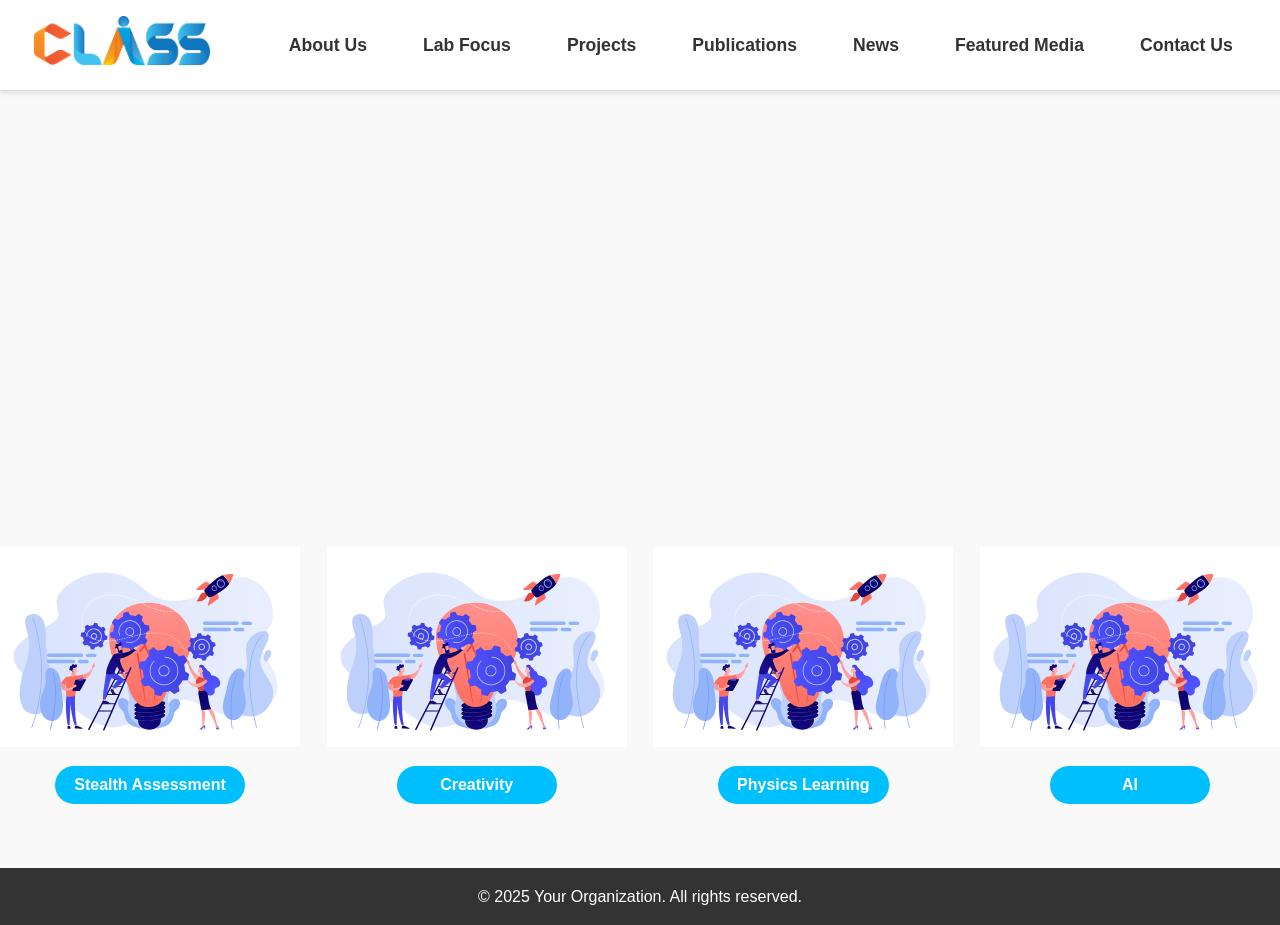
<file: index.html>
<!DOCTYPE html>
<html lang="en">
<head>
    <meta charset="UTF-8">
    <meta name="viewport" content="width=device-width, initial-scale=1.0">
    <title>Home</title>
    <link rel="stylesheet" href="styles.css"> <!-- Link to the CSS file -->
</head>
<body>
    <!-- Header Section -->
    <header>
        <div class="logo-container">
          <a href="index.html"><img src="images/logo.png" alt="Logo" class="logo"></a>
        </div>
        <nav>
          <ul class="navbar">
            <li><a href="about.html">About Us</a></li>
            <li><a href="lab-focus.html">Lab Focus</a></li>
            <li><a href="projects.html">Projects</a></li>
            <li><a href="publications.html">Publications</a></li>
            <li><a href="news.html">News</a></li>
            <li><a href="featured-media.html">Featured Media</a></li>
            <li><a href="contact.html">Contact Us</a></li>
          </ul>
        </nav>
      </header>      
      

    <!-- Main Content -->
    <main>
        <!-- Video Section -->
        <section class="video-section">
            <video autoplay muted loop class="landing-video">
                <source src="videos/landing-video.mp4" type="video/mp4">
                Your browser does not support the video tag.
            </video>
        </section>

        <!-- Features Section -->
        <section class="features">
            <div class="feature">
              <img src="images/stealth-assessment.svg" alt="Stealth Assessment">
              <button>Stealth Assessment</button>
            </div>
            <div class="feature">
              <img src="images/creativity.svg" alt="Creativity">
              <button>Creativity</button>
            </div>
            <div class="feature">
              <img src="images/physics-learning.svg" alt="Physics Learning">
              <button>Physics Learning</button>
            </div>
            <div class="feature">
              <img src="images/ai.svg" alt="AI">
              <button>AI</button>
            </div>
          </section>          
          
    </main>

    <!-- Footer Section -->
    <footer>
        <p>&copy; 2025 Your Organization. All rights reserved.</p>
    </footer>
</body>
</html>
</file>
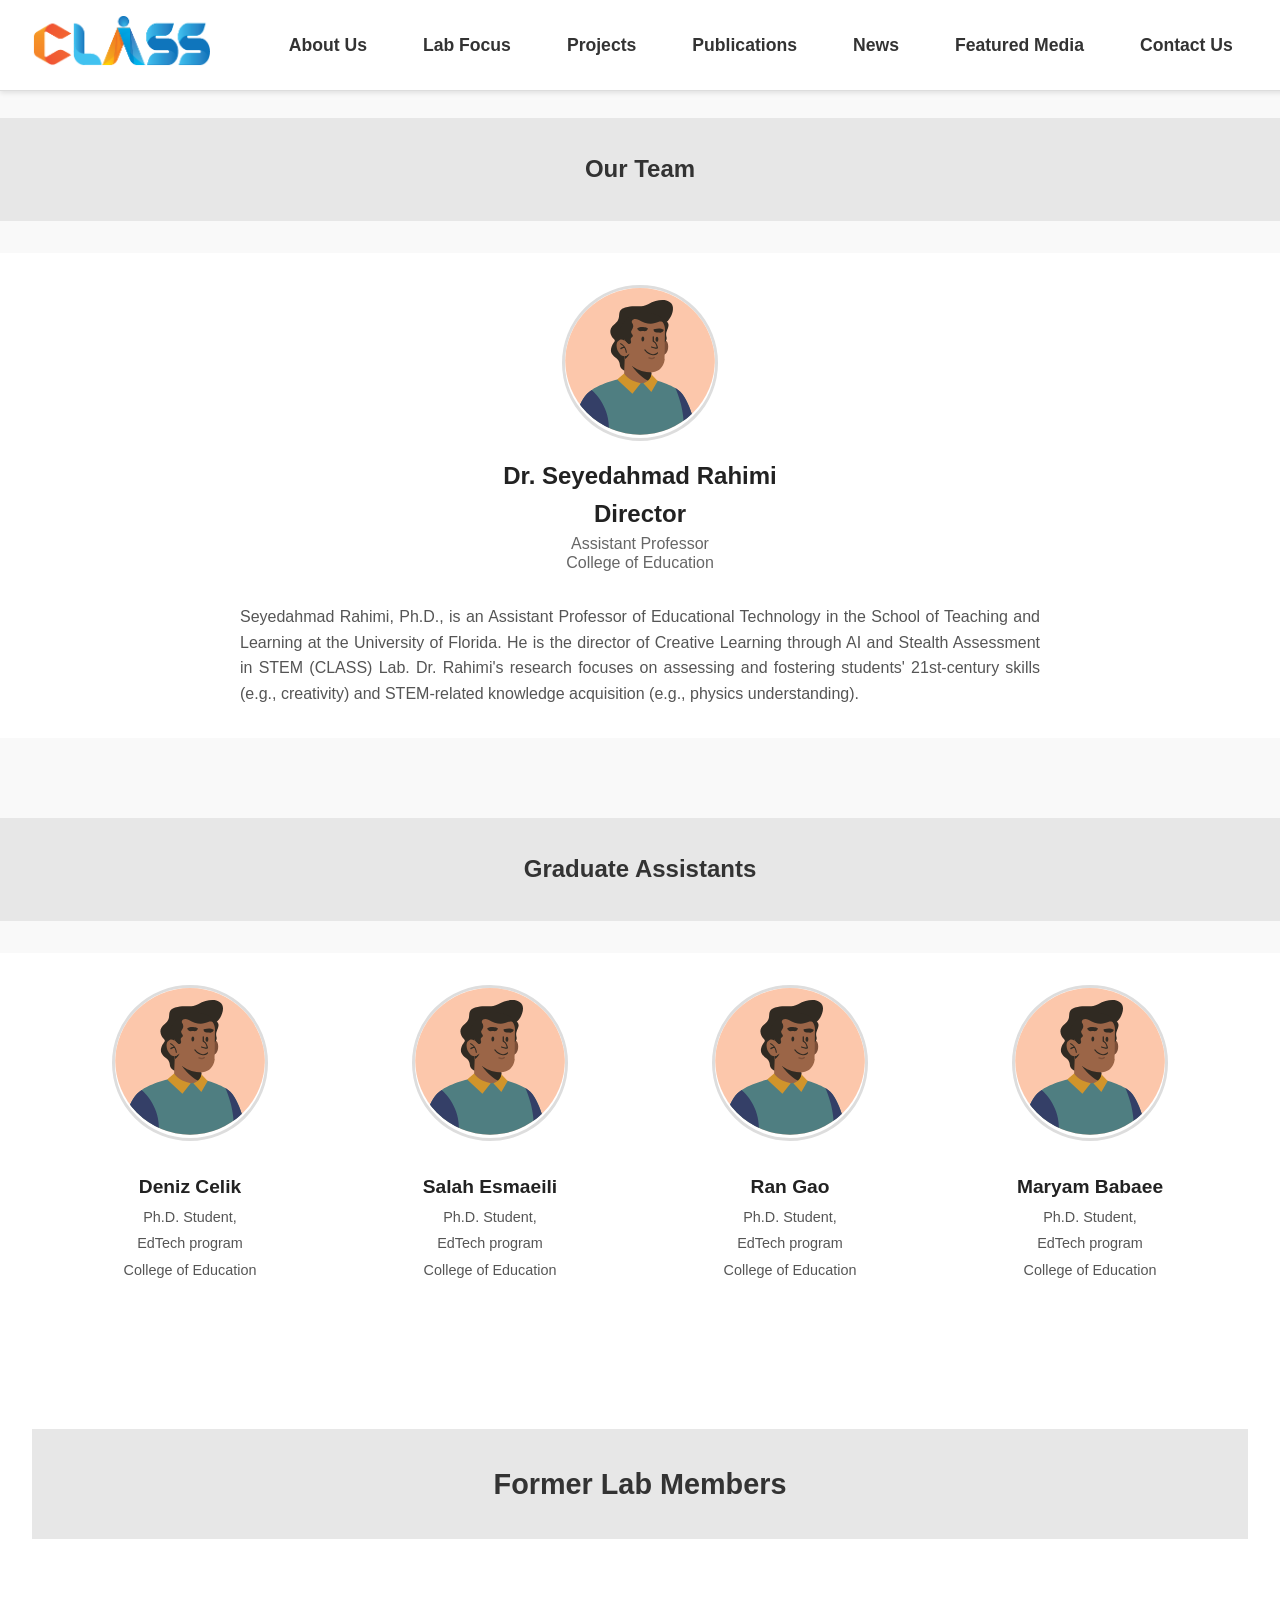
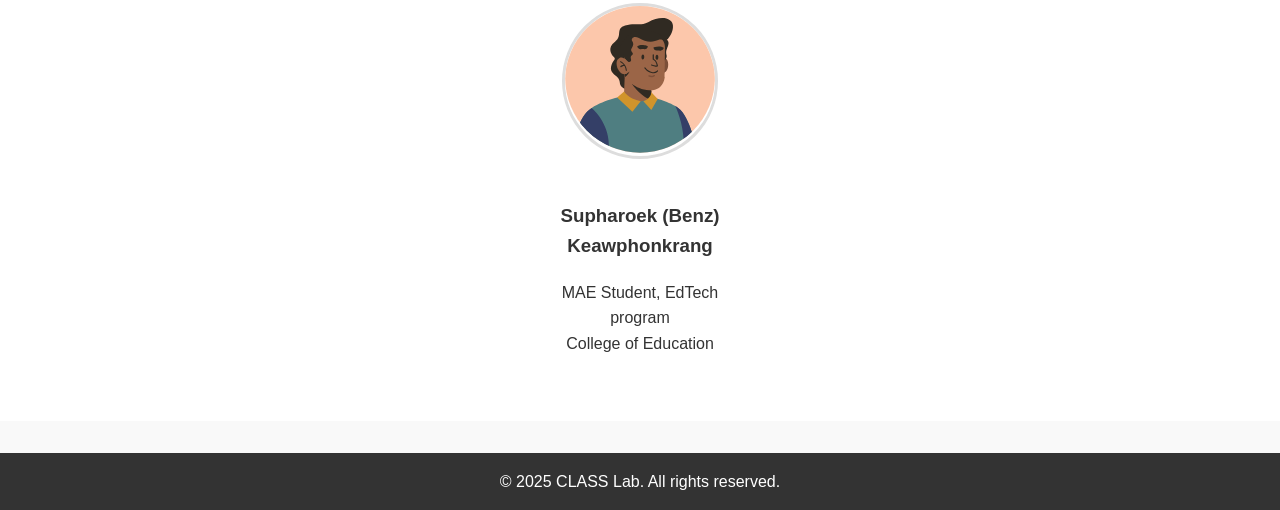
<file: about.html>
<!DOCTYPE html>
<html lang="en">
<head>
    <meta charset="UTF-8">
    <meta name="viewport" content="width=device-width, initial-scale=1.0">
    <title>About Us</title>
    <link rel="stylesheet" type="text/css" href="styles.css">
</head>
<body>
     <!-- Header Section -->
     <header>
        <div class="logo-container">
          <a href="index.html"><img src="images/logo.png" alt="Logo" class="logo"></a>
        </div>
        <nav>
          <ul class="navbar">
            <li><a href="about.html">About Us</a></li>
            <li><a href="lab-focus.html">Lab Focus</a></li>
            <li><a href="projects.html">Projects</a></li>
            <li><a href="publications.html">Publications</a></li>
            <li><a href="news.html">News</a></li>
            <li><a href="featured-media.html">Featured Media</a></li>
            <li><a href="contact.html">Contact Us</a></li>
          </ul>
        </nav>
      </header> 
    <!-- Main Content -->
    <main>
        <!-- About Us Title -->
        <section class="about-title">
            <h1>About Us</h1>
        </section>

        <!-- Team Section -->
        <section class="our-team">
            <div class="grey-band">
                <h2>Our Team</h2>
            </div>
            <div class="team-content">
                <div class="team-member">
                    <img src="images/dr-rahimi.svg" alt="Dr. Seyedahmad Rahimi" class="profile-pic">
                    <div class="team-info">
                        <h3>Dr. Seyedahmad Rahimi</h3>
                        <h3>Director</h3>
                        <p>Assistant Professor</p>
                        <p>College of Education</p>
                    </div>
                    <div class="team-description">
                        <p>Seyedahmad Rahimi, Ph.D., is an Assistant Professor of Educational Technology in the School of Teaching and Learning at the University of Florida. He is the director of Creative Learning through AI and Stealth Assessment in STEM (CLASS) Lab. Dr. Rahimi's research focuses on assessing and fostering students' 21st-century skills (e.g., creativity) and STEM-related knowledge acquisition (e.g., physics understanding).</p>
                    </div>
                </div>
            </div>
        </section>
        
        <section class="graduate-assistants">
            <div class="grey-band">
                <h2>Graduate Assistants</h2>
            </div>
            <div class="assistant-grid">
                <div class="assistant">
                    <img src="images/dr-rahimi.svg" alt="Dr. Rahimi" class="profile-pic">
                    <h3>Deniz Celik</h3>
                    <p>Ph.D. Student,</p>
                    <p>EdTech program</p>
                    <p>College of Education</p>
                </div>
                <div class="assistant">
                    <img src="images/dr-rahimi.svg" alt="Dr. Rahimi" class="profile-pic">
                    <h3>Salah Esmaeili</h3>
                    <p>Ph.D. Student,</p>
                    <p>EdTech program</p>
                    <p>College of Education</p>
                </div>
                <div class="assistant">
                    <img src="images/dr-rahimi.svg" alt="Dr. Rahimi" class="profile-pic">
                    <h3>Ran Gao</h3>
                    <p>Ph.D. Student,</p>
                    <p>EdTech program</p>
                    <p>College of Education</p>
                </div>
                <div class="assistant">
                    <img src="images/dr-rahimi.svg" alt="Dr. Rahimi" class="profile-pic">
                    <h3>Maryam Babaee</h3>
                    <p>Ph.D. Student,</p>
                    <p>EdTech program</p>
                    <p>College of Education</p>
                </div>
            </div>
        </section>
        <section class="former-lab-members">
            <div class="grey-band">
                <h2>Former Lab Members</h2>
            </div>
            <div class="assistant-grid">
                <div class="assistant">
                    <img src="images/dr-rahimi.svg" alt="Supharoek (Benz) Keawphonkrang" class="profile-pic">
                    <h3>Supharoek (Benz) Keawphonkrang</h3>
                    <p>MAE Student, EdTech program</p>
                    <p>College of Education</p>
                </div>
            </div>
        </section>
    <!-- Footer Section -->
    <footer>
        <p>&copy; 2025 CLASS Lab. All rights reserved.</p>
    </footer>
</body>
</html>
</file>
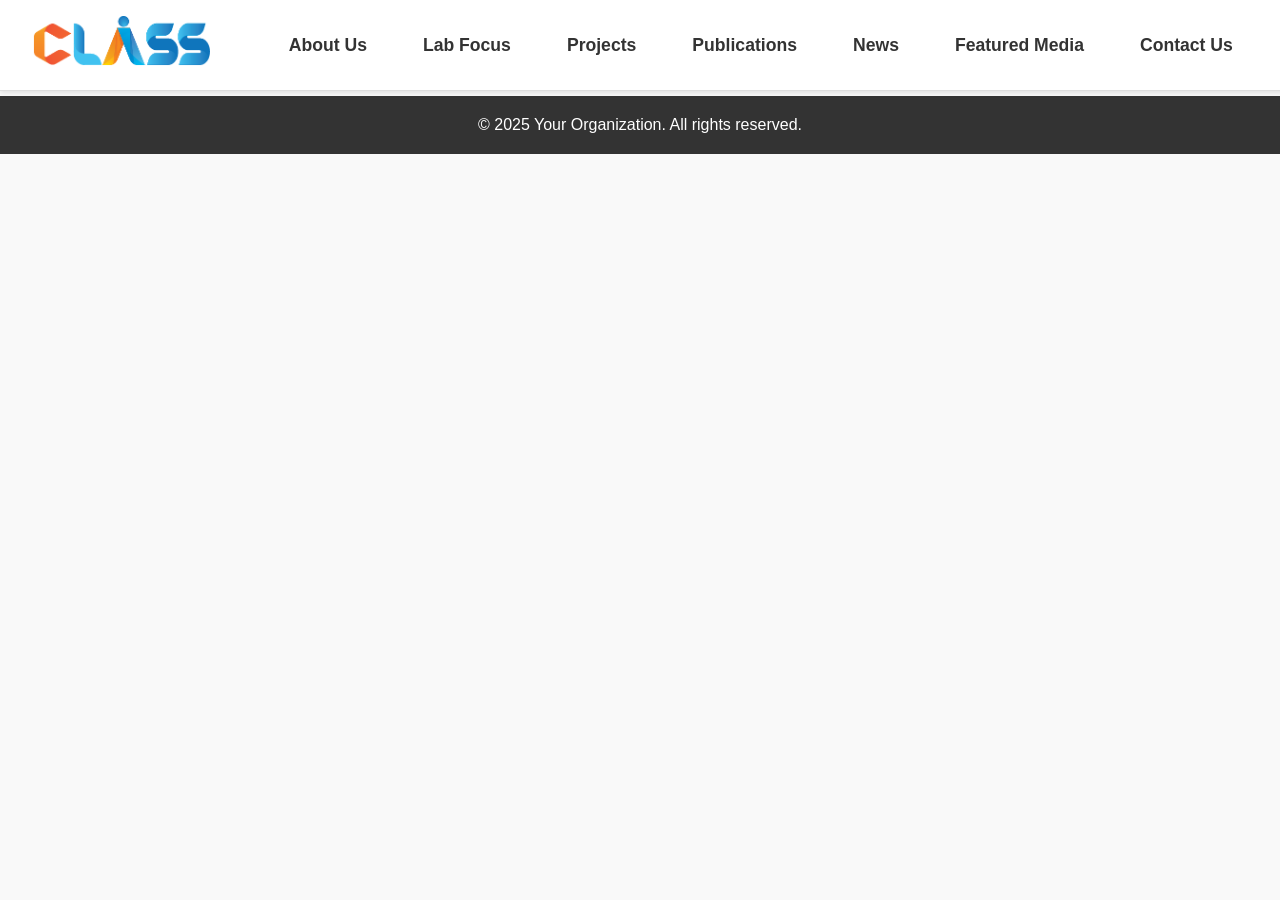
<file: contact.html>
<!DOCTYPE html>
<html lang="en">
<head>
    <meta charset="UTF-8">
    <meta name="viewport" content="width=device-width, initial-scale=1.0">
    <title>Contact Us</title>
    <link rel="stylesheet" type="text/css" href="styles.css">
</head>
<body>
    <header>
        <div class="logo-container">
          <a href="index.html"><img src="images/logo.png" alt="Logo" class="logo"></a>
        </div>
        <nav>
          <ul class="navbar">
            <li><a href="about.html">About Us</a></li>
            <li><a href="lab-focus.html">Lab Focus</a></li>
            <li><a href="projects.html">Projects</a></li>
            <li><a href="publications.html">Publications</a></li>
            <li><a href="news.html">News</a></li>
            <li><a href="featured-media.html">Featured Media</a></li>
            <li><a href="contact.html">Contact Us</a></li>
          </ul>
        </nav>
      </header> 
    <main>
        <section id="contact">
            <h1>Contact Us</h1>
            <p>Get in touch with us for more information.</p>
        </section>
    </main>
    <footer>
        <p>&copy; 2025 Your Organization. All rights reserved.</p>
    </footer>
</body>
</html>
</file>
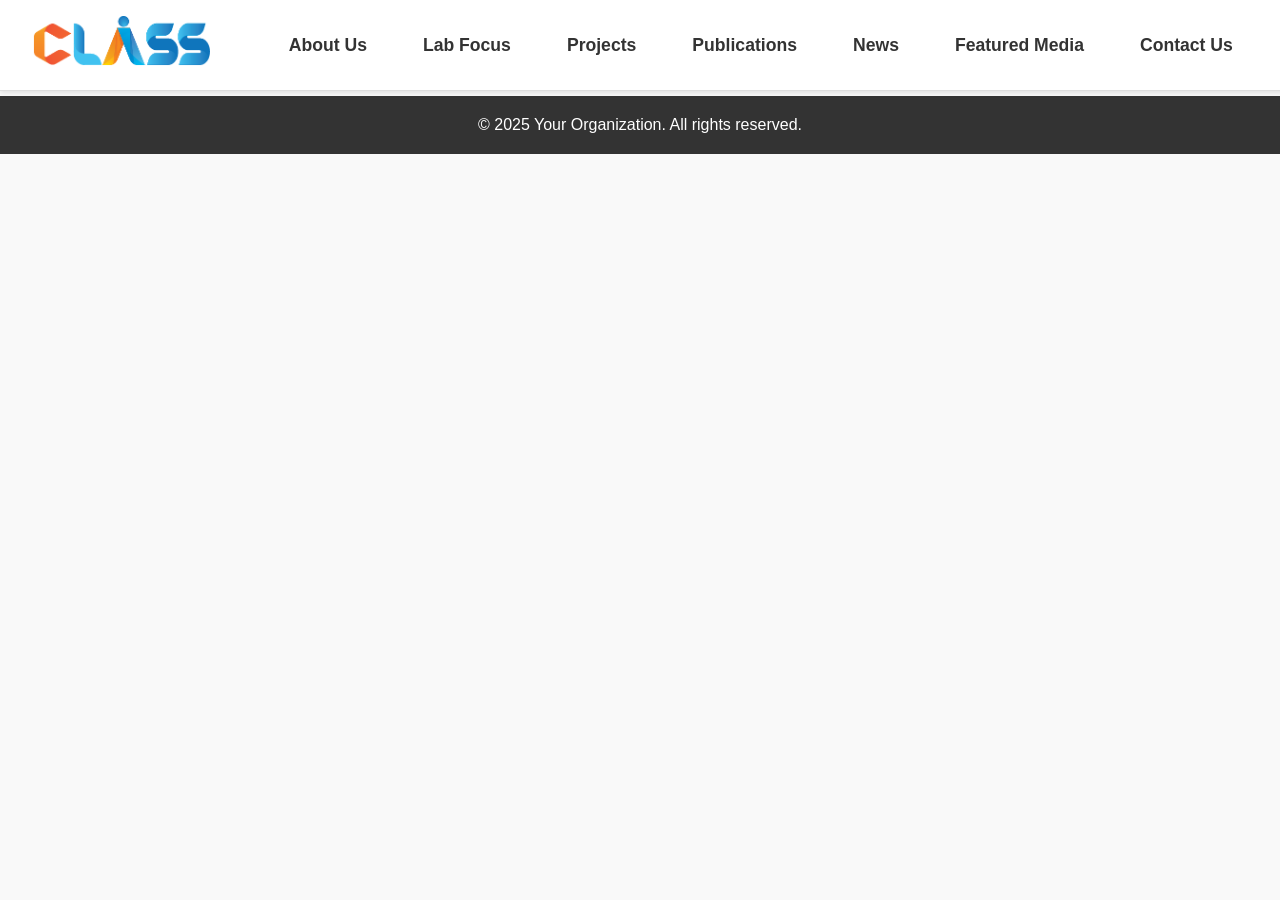
<file: featured-media.html>
<!DOCTYPE html>
<html lang="en">
<head>
    <meta charset="UTF-8">
    <meta name="viewport" content="width=device-width, initial-scale=1.0">
    <title>Featured Media</title>
    <link rel="stylesheet" type="text/css" href="styles.css">
</head>
<body>
    <header>
        <div class="logo-container">
          <a href="index.html"><img src="images/logo.png" alt="Logo" class="logo"></a>
        </div>
        <nav>
          <ul class="navbar">
            <li><a href="about.html">About Us</a></li>
            <li><a href="lab-focus.html">Lab Focus</a></li>
            <li><a href="projects.html">Projects</a></li>
            <li><a href="publications.html">Publications</a></li>
            <li><a href="news.html">News</a></li>
            <li><a href="featured-media.html">Featured Media</a></li>
            <li><a href="contact.html">Contact Us</a></li>
          </ul>
        </nav>
      </header> 
    <main>
        <section id="featured-media">
            <h1>Featured Media</h1>
            <p>Highlights and media coverage of our work.</p>
        </section>
    </main>
    <footer>
        <p>&copy; 2025 Your Organization. All rights reserved.</p>
    </footer>
</body>
</html>
</file>
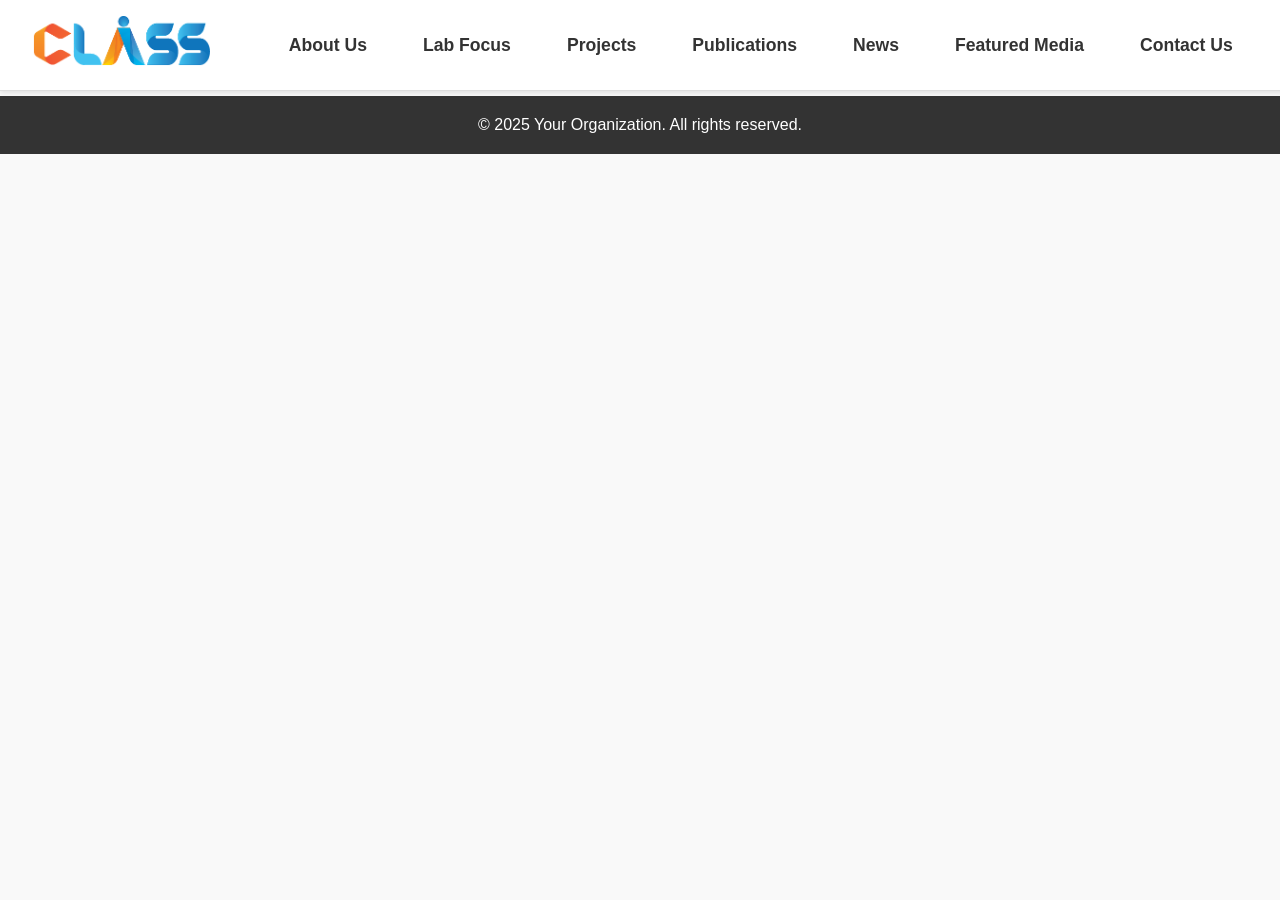
<file: lab-focus.html>
<!DOCTYPE html>
<html lang="en">
<head>
    <meta charset="UTF-8">
    <meta name="viewport" content="width=device-width, initial-scale=1.0">
    <title>Lab Focus</title>
    <link rel="stylesheet" type="text/css" href="styles.css">
</head>
<body>
    <header>
        <div class="logo-container">
          <a href="index.html"><img src="images/logo.png" alt="Logo" class="logo"></a>
        </div>
        <nav>
          <ul class="navbar">
            <li><a href="about.html">About Us</a></li>
            <li><a href="lab-focus.html">Lab Focus</a></li>
            <li><a href="projects.html">Projects</a></li>
            <li><a href="publications.html">Publications</a></li>
            <li><a href="news.html">News</a></li>
            <li><a href="featured-media.html">Featured Media</a></li>
            <li><a href="contact.html">Contact Us</a></li>
          </ul>
        </nav>
      </header> 
    <main>
        <section id="lab-focus">
            <h1>Lab Focus</h1>
            <p>Details about various projects we are working on.</p>
        </section>
    </main>
    <footer>
        <p>&copy; 2025 Your Organization. All rights reserved.</p>
    </footer>
</body>
</html>
</file>
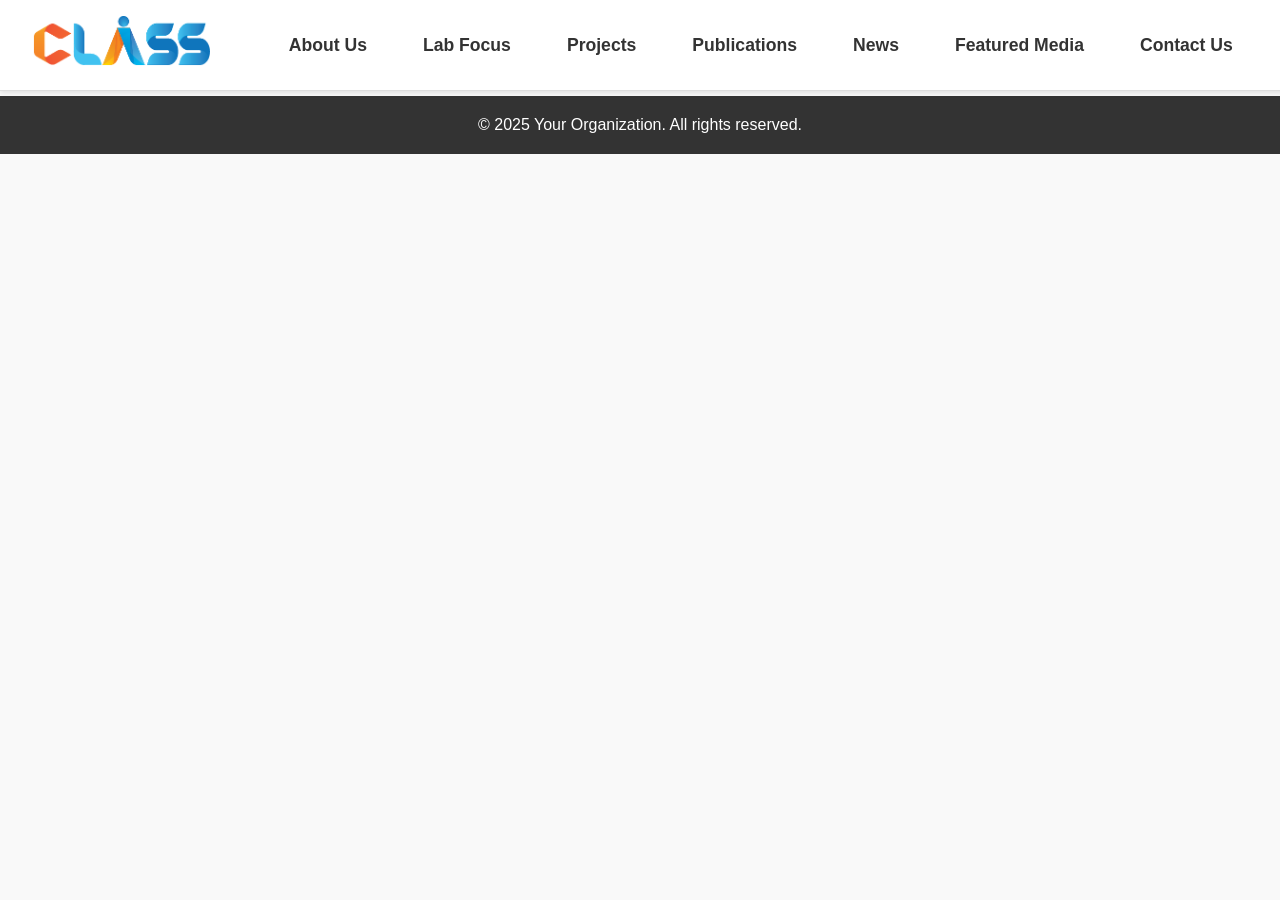
<file: news.html>
<!DOCTYPE html>
<html lang="en">
<head>
    <meta charset="UTF-8">
    <meta name="viewport" content="width=device-width, initial-scale=1.0">
    <title>News</title>
    <link rel="stylesheet" type="text/css" href="styles.css">
</head>
<body>
    <header>
        <div class="logo-container">
          <a href="index.html"><img src="images/logo.png" alt="Logo" class="logo"></a>
        </div>
        <nav>
          <ul class="navbar">
            <li><a href="about.html">About Us</a></li>
            <li><a href="lab-focus.html">Lab Focus</a></li>
            <li><a href="projects.html">Projects</a></li>
            <li><a href="publications.html">Publications</a></li>
            <li><a href="news.html">News</a></li>
            <li><a href="featured-media.html">Featured Media</a></li>
            <li><a href="contact.html">Contact Us</a></li>
          </ul>
        </nav>
      </header> 
    <main>
        <section id="news">
            <h1>News</h1>
            <p>Details about various projects we are working on.</p>
        </section>
    </main>
    <footer>
        <p>&copy; 2025 Your Organization. All rights reserved.</p>
    </footer>
</body>
</html>
</file>
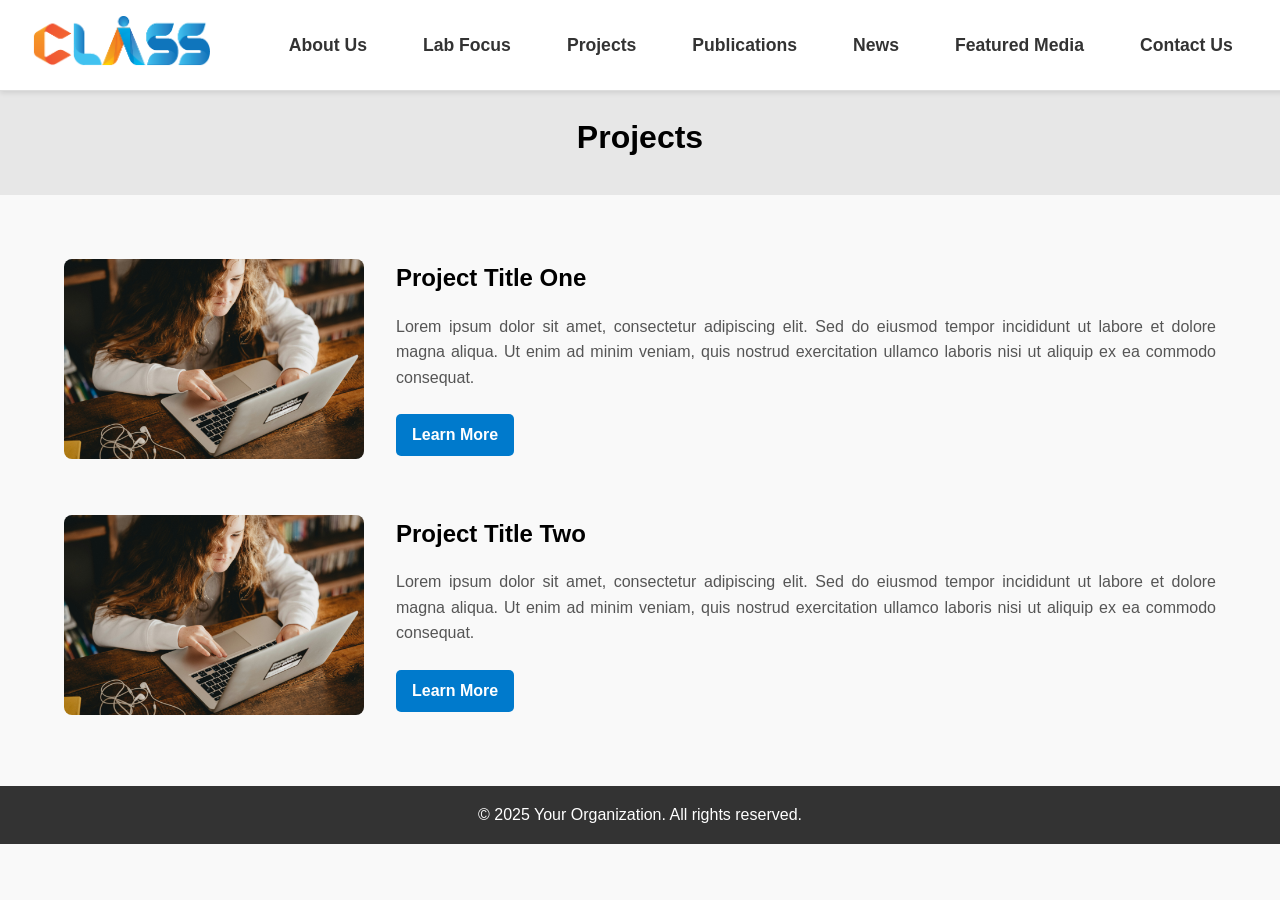
<file: projects.html>
<!DOCTYPE html>
<html lang="en">
<head>
    <meta charset="UTF-8">
    <meta name="viewport" content="width=device-width, initial-scale=1.0">
    <title>Projects</title>
    <link rel="stylesheet" type="text/css" href="styles.css">
</head>
<body>
    <header>
        <div class="logo-container">
          <a href="index.html"><img src="images/logo.png" alt="Logo" class="logo"></a>
        </div>
        <nav>
          <ul class="navbar">
            <li><a href="about.html">About Us</a></li>
            <li><a href="lab-focus.html">Lab Focus</a></li>
            <li><a href="projects.html">Projects</a></li>
            <li><a href="publications.html">Publications</a></li>
            <li><a href="news.html">News</a></li>
            <li><a href="featured-media.html">Featured Media</a></li>
            <li><a href="contact.html">Contact Us</a></li>
          </ul>
        </nav>
      </header> 
      <main>
        <section id="projects">
            <div class="grey-band">
                <h1>Projects</h1>
            </div>
            <div class="projects-content">
                <!-- Project 1 -->
                <div class="project">
                    <div class="project-image">
                        <img src="images/kids.jpg" alt="CSEveryone project image">
                    </div>
                    <div class="project-details">
                        <h2>Project Title One</h2>
                        <p>Lorem ipsum dolor sit amet, consectetur adipiscing elit. Sed do eiusmod tempor incididunt ut labore et dolore magna aliqua. Ut enim ad minim veniam, quis nostrud exercitation ullamco laboris nisi ut aliquip ex ea commodo consequat.</p>
                        <a href="project-one-info.html" class="button">Learn More</a>
                    </div>
                </div>
                <!-- Project 2 -->
                <div class="project">
                    <div class="project-image">
                        <img src="images/kids.jpg" alt="Invite Institute project image">
                    </div>
                    <div class="project-details">
                        <h2>Project Title Two</h2>
                        <p>Lorem ipsum dolor sit amet, consectetur adipiscing elit. Sed do eiusmod tempor incididunt ut labore et dolore magna aliqua. Ut enim ad minim veniam, quis nostrud exercitation ullamco laboris nisi ut aliquip ex ea commodo consequat.</p>
                        <a href="project-two-info.html" class="button">Learn More</a>
                    </div>
                </div>
                <!-- Add more projects here -->
            </div>
        </section>
    </main>
    <footer>
        <p>&copy; 2025 Your Organization. All rights reserved.</p>
    </footer>
</body>
</html>
</file>
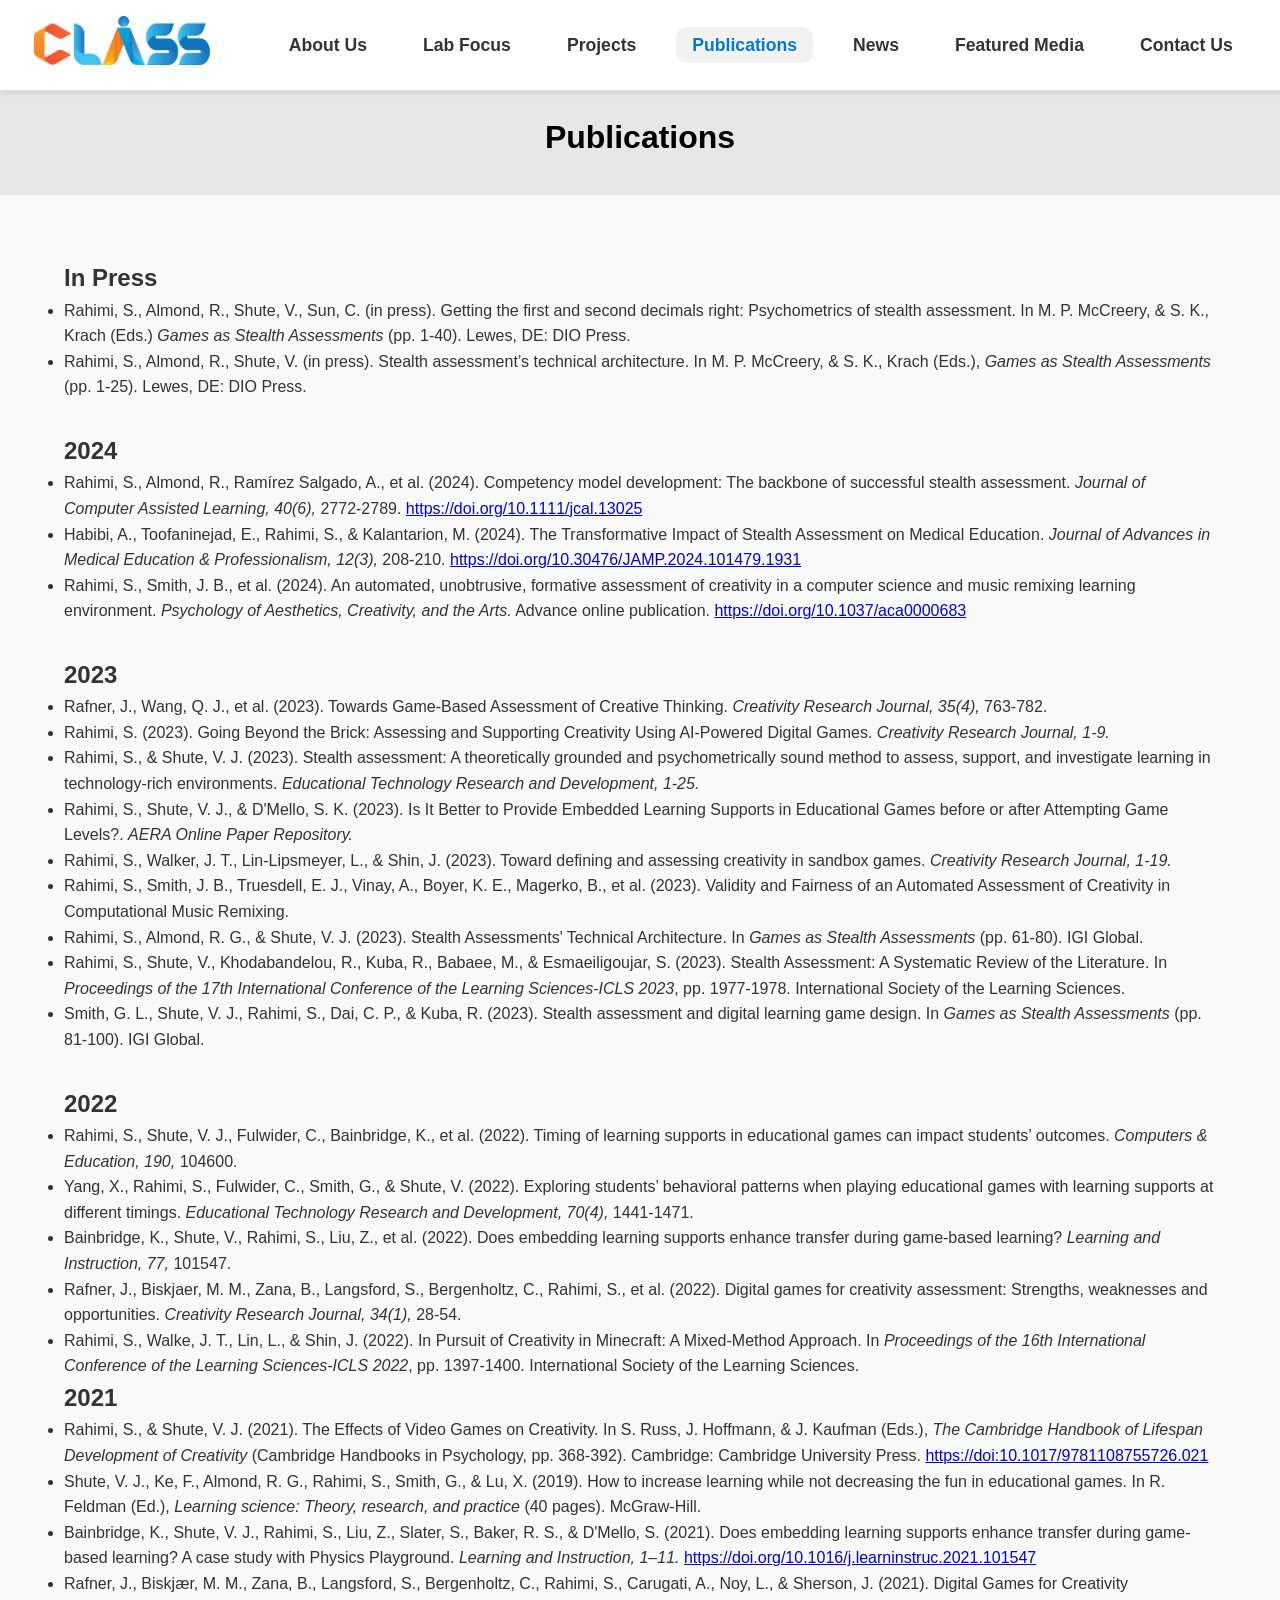
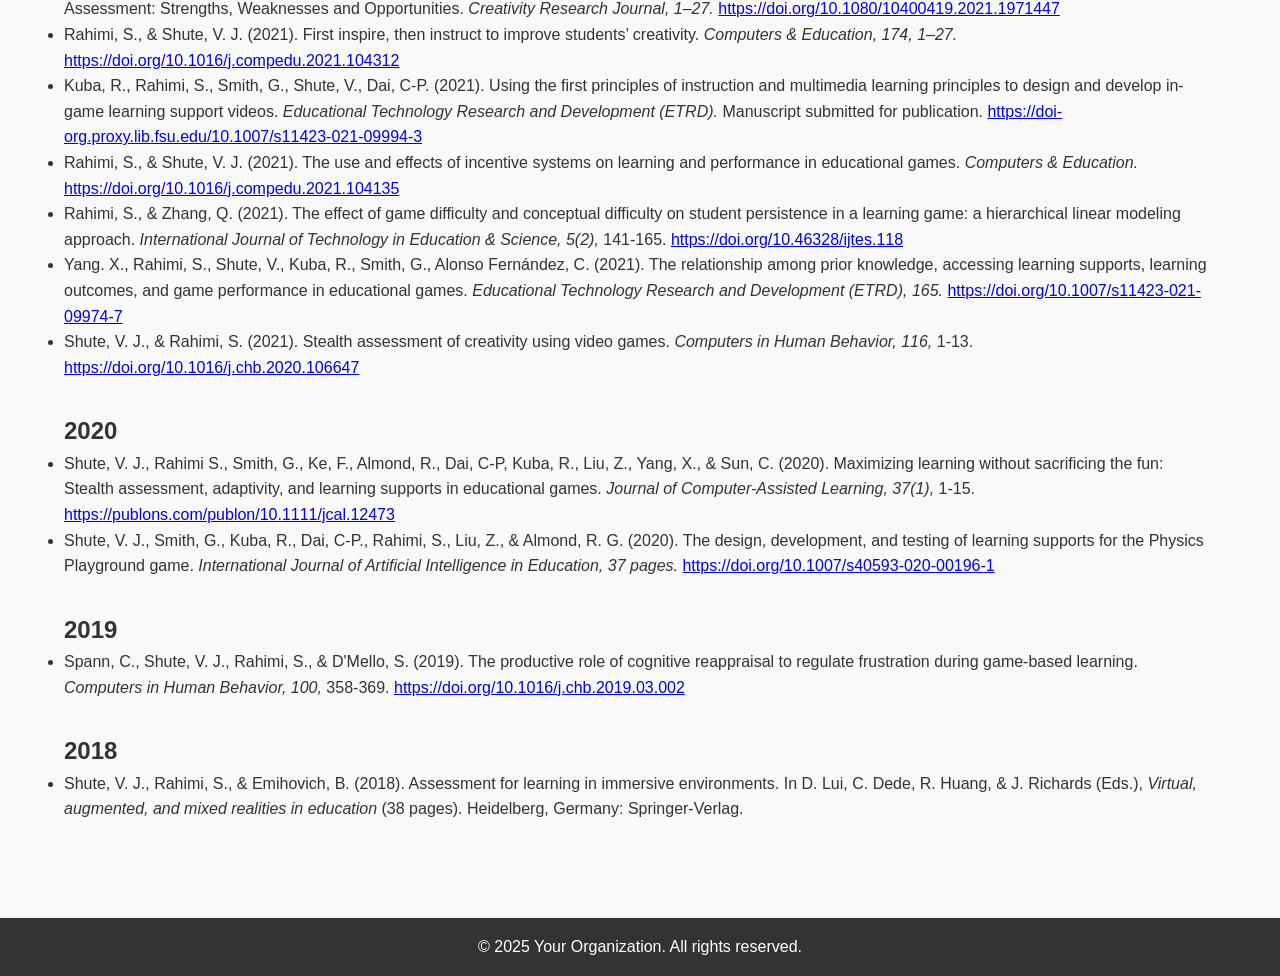
<file: publications.html>
<!DOCTYPE html>
<html lang="en">
<head>
    <meta charset="UTF-8">
    <meta name="viewport" content="width=device-width, initial-scale=1.0">
    <title>Publications</title>
    <link rel="stylesheet" type="text/css" href="styles.css">
</head>
<body>
    <header>
        <div class="logo-container">
            <a href="index.html"><img src="images/logo.png" alt="Logo" class="logo"></a>
        </div>
        <nav>
            <ul class="navbar">
                <li><a href="about.html">About Us</a></li>
                <li><a href="lab-focus.html">Lab Focus</a></li>
                <li><a href="projects.html">Projects</a></li>
                <li><a href="publications.html" class="active">Publications</a></li>
                <li><a href="news.html">News</a></li>
                <li><a href="featured-media.html">Featured Media</a></li>
                <li><a href="contact.html">Contact Us</a></li>
            </ul>
        </nav>
    </header>
    <main>
        <section id="publications">
            <div class="grey-band">
                <h1>Publications</h1>
            </div>
            <div class="publications-content">
                <div class="year-section">
                    <h2>In Press</h2>
                    <ul>
                        <li>Rahimi, S., Almond, R., Shute, V., Sun, C. (in press). Getting the first and second decimals right: Psychometrics of stealth assessment. In M. P. McCreery, & S. K., Krach (Eds.) <em>Games as Stealth Assessments</em> (pp. 1-40). Lewes, DE: DIO Press.</li>
                        <li>Rahimi, S., Almond, R., Shute, V. (in press). Stealth assessment’s technical architecture. In M. P. McCreery, & S. K., Krach (Eds.), <em>Games as Stealth Assessments</em> (pp. 1-25). Lewes, DE: DIO Press.</li>
                    </ul>
                </div>
                <div class="year-section">
                    <h2>2024</h2>
                    <ul>
                        <li>Rahimi, S., Almond, R., Ramírez Salgado, A., et al. (2024). Competency model development: The backbone of successful stealth assessment. <em>Journal of Computer Assisted Learning, 40(6),</em> 2772-2789. <a href="https://doi.org/10.1111/jcal.13025" target="_blank">https://doi.org/10.1111/jcal.13025</a></li>
                        <li>Habibi, A., Toofaninejad, E., Rahimi, S., & Kalantarion, M. (2024). The Transformative Impact of Stealth Assessment on Medical Education. <em>Journal of Advances in Medical Education & Professionalism, 12(3),</em> 208-210. <a href="https://doi.org/10.30476/JAMP.2024.101479.1931" target="_blank">https://doi.org/10.30476/JAMP.2024.101479.1931</a></li>
                        <li>Rahimi, S., Smith, J. B., et al. (2024). An automated, unobtrusive, formative assessment of creativity in a computer science and music remixing learning environment. <em>Psychology of Aesthetics, Creativity, and the Arts.</em> Advance online publication. <a href="https://doi.org/10.1037/aca0000683" target="_blank">https://doi.org/10.1037/aca0000683</a></li>
                    </ul>
                </div>
                <div class="year-section">
                    <h2>2023</h2>
                    <ul>
                        <li>Rafner, J., Wang, Q. J., et al. (2023). Towards Game-Based Assessment of Creative Thinking. <em>Creativity Research Journal, 35(4),</em> 763-782.</li>
                        <li>Rahimi, S. (2023). Going Beyond the Brick: Assessing and Supporting Creativity Using AI-Powered Digital Games. <em>Creativity Research Journal, 1-9.</em></li>
                        <li>Rahimi, S., & Shute, V. J. (2023). Stealth assessment: A theoretically grounded and psychometrically sound method to assess, support, and investigate learning in technology-rich environments. <em>Educational Technology Research and Development, 1-25.</em></li>
                        <li>Rahimi, S., Shute, V. J., & D'Mello, S. K. (2023). Is It Better to Provide Embedded Learning Supports in Educational Games before or after Attempting Game Levels?. <em>AERA Online Paper Repository.</em></li>
                        <li>Rahimi, S., Walker, J. T., Lin-Lipsmeyer, L., & Shin, J. (2023). Toward defining and assessing creativity in sandbox games. <em>Creativity Research Journal, 1-19.</em></li>
                        <li>Rahimi, S., Smith, J. B., Truesdell, E. J., Vinay, A., Boyer, K. E., Magerko, B., et al. (2023). Validity and Fairness of an Automated Assessment of Creativity in Computational Music Remixing.</li>
                        <li>Rahimi, S., Almond, R. G., & Shute, V. J. (2023). Stealth Assessments' Technical Architecture. In <em>Games as Stealth Assessments</em> (pp. 61-80). IGI Global.</li>
                        <li>Rahimi, S., Shute, V., Khodabandelou, R., Kuba, R., Babaee, M., & Esmaeiligoujar, S. (2023). Stealth Assessment: A Systematic Review of the Literature. In <em>Proceedings of the 17th International Conference of the Learning Sciences-ICLS 2023</em>, pp. 1977-1978. International Society of the Learning Sciences.</li>
                        <li>Smith, G. L., Shute, V. J., Rahimi, S., Dai, C. P., & Kuba, R. (2023). Stealth assessment and digital learning game design. In <em>Games as Stealth Assessments</em> (pp. 81-100). IGI Global.</li>
                    </ul>
                </div>
                <div class="year-section">
                    <h2>2022</h2>
                    <ul>
                        <li>Rahimi, S., Shute, V. J., Fulwider, C., Bainbridge, K., et al. (2022). Timing of learning supports in educational games can impact students’ outcomes. <em>Computers & Education, 190,</em> 104600.</li>
                        <li>Yang, X., Rahimi, S., Fulwider, C., Smith, G., & Shute, V. (2022). Exploring students’ behavioral patterns when playing educational games with learning supports at different timings. <em>Educational Technology Research and Development, 70(4),</em> 1441-1471.</li>
                        <li>Bainbridge, K., Shute, V., Rahimi, S., Liu, Z., et al. (2022). Does embedding learning supports enhance transfer during game-based learning? <em>Learning and Instruction, 77,</em> 101547.</li>
                        <li>Rafner, J., Biskjaer, M. M., Zana, B., Langsford, S., Bergenholtz, C., Rahimi, S., et al. (2022). Digital games for creativity assessment: Strengths, weaknesses and opportunities. <em>Creativity Research Journal, 34(1),</em> 28-54.</li>
                        <li>Rahimi, S., Walke, J. T., Lin, L., & Shin, J. (2022). In Pursuit of Creativity in Minecraft: A Mixed-Method Approach. In <em>Proceedings of the 16th International Conference of the Learning Sciences-ICLS 2022</em>, pp. 1397-1400. International Society of the Learning Sciences.</li>
                    </ul>
                    <div class="year-section">
                        <h2>2021</h2>
                        <ul>
                            <li>Rahimi, S., & Shute, V. J. (2021). The Effects of Video Games on Creativity. In S. Russ, J. Hoffmann, & J. Kaufman (Eds.), <em>The Cambridge Handbook of Lifespan Development of Creativity</em> (Cambridge Handbooks in Psychology, pp. 368-392). Cambridge: Cambridge University Press. <a href="https://doi:10.1017/9781108755726.021" target="_blank">https://doi:10.1017/9781108755726.021</a></li>
                            <li>Shute, V. J., Ke, F., Almond, R. G., Rahimi, S., Smith, G., & Lu, X. (2019). How to increase learning while not decreasing the fun in educational games. In R. Feldman (Ed.), <em>Learning science: Theory, research, and practice</em> (40 pages). McGraw-Hill.</li>
                            <li>Bainbridge, K., Shute, V. J., Rahimi, S., Liu, Z., Slater, S., Baker, R. S., & D'Mello, S. (2021). Does embedding learning supports enhance transfer during game-based learning? A case study with Physics Playground. <em>Learning and Instruction, 1–11.</em> <a href="https://doi.org/10.1016/j.learninstruc.2021.101547" target="_blank">https://doi.org/10.1016/j.learninstruc.2021.101547</a></li>
                            <li>Rafner, J., Biskjær, M. M., Zana, B., Langsford, S., Bergenholtz, C., Rahimi, S., Carugati, A., Noy, L., & Sherson, J. (2021). Digital Games for Creativity Assessment: Strengths, Weaknesses and Opportunities. <em>Creativity Research Journal, 1–27.</em> <a href="https://doi.org/10.1080/10400419.2021.1971447" target="_blank">https://doi.org/10.1080/10400419.2021.1971447</a></li>
                            <li>Rahimi, S., & Shute, V. J. (2021). First inspire, then instruct to improve students’ creativity. <em>Computers & Education, 174, 1–27.</em> <a href="https://doi.org/10.1016/j.compedu.2021.104312" target="_blank">https://doi.org/10.1016/j.compedu.2021.104312</a></li>
                            <li>Kuba, R., Rahimi, S., Smith, G., Shute, V., Dai, C-P. (2021). Using the first principles of instruction and multimedia learning principles to design and develop in-game learning support videos. <em>Educational Technology Research and Development (ETRD).</em> Manuscript submitted for publication. <a href="https://doi-org.proxy.lib.fsu.edu/10.1007/s11423-021-09994-3" target="_blank">https://doi-org.proxy.lib.fsu.edu/10.1007/s11423-021-09994-3</a></li>
                            <li>Rahimi, S., & Shute, V. J. (2021). The use and effects of incentive systems on learning and performance in educational games. <em>Computers & Education.</em> <a href="https://doi.org/10.1016/j.compedu.2021.104135" target="_blank">https://doi.org/10.1016/j.compedu.2021.104135</a></li>
                            <li>Rahimi, S., & Zhang, Q. (2021). The effect of game difficulty and conceptual difficulty on student persistence in a learning game: a hierarchical linear modeling approach. <em>International Journal of Technology in Education & Science, 5(2),</em> 141-165. <a href="https://doi.org/10.46328/ijtes.118" target="_blank">https://doi.org/10.46328/ijtes.118</a></li>
                            <li>Yang. X., Rahimi, S., Shute, V., Kuba, R., Smith, G., Alonso Fernández, C. (2021). The relationship among prior knowledge, accessing learning supports, learning outcomes, and game performance in educational games. <em>Educational Technology Research and Development (ETRD), 165.</em> <a href="https://doi.org/10.1007/s11423-021-09974-7" target="_blank">https://doi.org/10.1007/s11423-021-09974-7</a></li>
                            <li>Shute, V. J., & Rahimi, S. (2021). Stealth assessment of creativity using video games. <em>Computers in Human Behavior, 116,</em> 1-13. <a href="https://doi.org/10.1016/j.chb.2020.106647" target="_blank">https://doi.org/10.1016/j.chb.2020.106647</a></li>
                        </ul>
                    </div>
                    <div class="year-section">
                        <h2>2020</h2>
                        <ul>
                            <li>Shute, V. J., Rahimi S., Smith, G., Ke, F., Almond, R., Dai, C-P, Kuba, R., Liu, Z., Yang, X., & Sun, C. (2020). Maximizing learning without sacrificing the fun: Stealth assessment, adaptivity, and learning supports in educational games. <em>Journal of Computer-Assisted Learning, 37(1),</em> 1-15. <a href="https://publons.com/publon/10.1111/jcal.12473" target="_blank">https://publons.com/publon/10.1111/jcal.12473</a></li>
                            <li>Shute, V. J., Smith, G., Kuba, R., Dai, C-P., Rahimi, S., Liu, Z., & Almond, R. G. (2020). The design, development, and testing of learning supports for the Physics Playground game. <em>International Journal of Artificial Intelligence in Education, 37 pages.</em> <a href="https://doi.org/10.1007/s40593-020-00196-1" target="_blank">https://doi.org/10.1007/s40593-020-00196-1</a></li>
                        </ul>
                    </div>
                    <div class="year-section">
                        <h2>2019</h2>
                        <ul>
                            <li>Spann, C., Shute, V. J., Rahimi, S., & D'Mello, S. (2019). The productive role of cognitive reappraisal to regulate frustration during game-based learning. <em>Computers in Human Behavior, 100,</em> 358-369. <a href="https://doi.org/10.1016/j.chb.2019.03.002" target="_blank">https://doi.org/10.1016/j.chb.2019.03.002</a></li>
                        </ul>
                    </div>
                    <div class="year-section">
                        <h2>2018</h2>
                        <ul>
                            <li>Shute, V. J., Rahimi, S., & Emihovich, B. (2018). Assessment for learning in immersive environments. In D. Lui, C. Dede, R. Huang, & J. Richards (Eds.), <em>Virtual, augmented, and mixed realities in education</em> (38 pages). Heidelberg, Germany: Springer-Verlag.</li>
                        </ul>
                    </div>
                </div>
        </section>
    </main>
    <footer>
        <p>&copy; 2025 Your Organization. All rights reserved.</p>
    </footer>
</body>
</html>
</file>
<file: styles.css>
/* General Body Styling */
body {
    font-family: 'Century Gothic', sans-serif;
    margin: 0;
    padding: 0;
    background-color: #fff;
    color: #333;
    line-height: 1.6;
    box-sizing: border-box;
}

/* Navbar Styling */
header {
    background-color: #fff;
    padding: 1rem 2rem;
    display: flex;
    justify-content: space-between;
    align-items: center;
    box-shadow: 0 2px 5px rgba(0, 0, 0, 0.1);
    position: fixed;
    top: 0;
    width: 100%;
    z-index: 1000;
    flex-wrap: wrap;
}

.logo {
    height: 50px;
}

.logo-container {
    flex-shrink: 0;
}

nav {
    flex-grow: 1;
    display: flex;
    justify-content: center; /* ✅ center the menu within same padding */
}

.navbar {
    list-style: none;
    display: flex;
    gap: 2rem;
    margin: 0;
    padding: 0;
    align-items: center;
    flex-wrap: nowrap;
}

.navbar li {
    display: inline-block;
}

.navbar a {
    text-decoration: none;
    font-weight: 700;
    color: #333;
    font-size: 1.1rem;
    padding: 0.5rem 1rem;
    border-radius: 10px;
    transition: background-color 0.2s ease;
}

.navbar a:hover,
.navbar a.active {
    background-color: #f2f2f2;
}


/* Video Section Styling */
.video-section {
    margin-top: 5rem;
    padding: 1rem 5%; /* Consistent padding */
    display: flex;
    justify-content: center;
    align-items: center;
    background-color: #f9f9f9;
}

.landing-video {
    width: 70%; /* Adjusted video size */
    height: auto;
    border-radius: 8px;
}

/* Features Section Styling */
.features {
    display: flex;
    justify-content: space-between;
    align-items: flex-start;
    padding: 2rem 2rem; /* Aligns with your navbar */
    gap: 2rem;
    flex-wrap: wrap;
    font-family: 'Century Gothic', sans-serif;
    max-width: 1200px;
    margin: 0 auto;
  }
  
  .feature {
    display: flex;
    flex-direction: column;
    align-items: center;
    flex: 1 1 220px;
    max-width: 220px;
    text-align: center;
  }
  
  .feature img {
    width: 300px;
    height: auto;
    margin-bottom: 1.2rem;
    object-fit: contain;
  }
  
  .feature button {
    background-color: #00bfff;
    color: white;
    border: none;
    padding: 0.6rem 1.2rem;
    border-radius: 30px;
    font-size: 1rem;
    font-weight: bold;
    font-family: 'Century Gothic', sans-serif;
    cursor: pointer;
    min-width: 160px;
    transition: background-color 0.3s ease;
  }
  
  .feature button:hover {
    background-color: #009dd6;
  }
  /* Team Section Styling */
.team-section {
    margin: 2rem auto;
    padding: 2rem;
    background-color: #f9f9f9;
    text-align: center;
}

.team-section h2 {
    font-size: 2rem;
    color: #333;
    margin-bottom: 2rem;
}

.team-member {
    display: flex;
    flex-direction: column;
    align-items: center;
    gap: 1rem;
    max-width: 800px;
    margin: 0 auto;
}

.profile-pic {
    width: 150px;
    height: 150px;
    border-radius: 50%;
    object-fit: cover;
    border: 3px solid #ddd;
}

/* Team Information */
.team-info {
    text-align: center;     /* Center-align name and title */
    margin-bottom: 1rem;    /* Add spacing below the info block */
}

.team-info h3 {
    margin: 0;              /* Remove unnecessary margins */
    font-size: 1.5rem;      /* Increase font size for the name */
    color: #222;            /* Darker color for better readability */
}

.team-info p {
    margin: 0;              /* Remove spacing between lines */
    font-size: 1rem;        /* Consistent font size for titles */
    color: #666;            /* Lighter color for differentiation */
    line-height: 1.2;       /* Compact spacing between lines */
}

.team-description {
    text-align: left;
    margin-top: 0rem;
    color: #555;
    line-height: 1.6;
    font-size: 1rem;
    text-align: justify; /* Justify the paragraph text */
    margin-top: 0rem; /* Reduced top margin for tighter spacing */
}
/* Grey Band Styling */
.grey-band {
    background-color: #f9f9f9; /* Light grey background */
    padding: 1rem 2rem;
    text-align: center;
    margin: 0;
}

/* Team Content Section */
.our-team .team-content {
    padding: 2rem;
    background-color: #ffffff; /* White background */
    text-align: justify;
    line-height: 1.6;
    color: #373737;
}

/* Graduate Assistants Section */
.graduate-assistants .assistant-grid {
    display: flex;
    justify-content: space-evenly;
    align-items: flex-start;
    flex-wrap: wrap;
    gap: 2rem;
    padding: 2rem;
    background-color: #ffffff; /* White background */
}

.graduate-assistants .assistant {
    text-align: center;
    flex: 1 1 200px;
    max-width: 220px;
}

.graduate-assistants .assistant img {
    width: 150px;
    height: 150px;
    border-radius: 50%;
    object-fit: cover;
    border: 3px solid #ddd;
    margin-bottom: 1rem;
}

.graduate-assistants .assistant h3 {
    margin: 0.5rem 0 0.2rem 0; /* Reduce spacing above and below */
    font-size: 1.2rem;
    color: #222;
}

.graduate-assistants .assistant p {
    margin: 0.2rem 0; /* Compact spacing for text */
    font-size: 0.9rem;
    color: #555;
}

/* Former Lab Members Section */
.former-lab-members {
    padding: 2rem;
    background-color: #ffffff; /* White background */
}

.former-lab-members h2 {
    font-size: 1.8rem;
    color: #333;
    margin: 0;
}

/* General Grid for Assistants and Former Members */
.assistant-grid {
    display: grid;
    grid-template-columns: repeat(auto-fit, minmax(200px, 1fr)); /* Equal-width columns */
    justify-items: center; /* Center-align content in each grid cell */
    gap: 2rem; /* Add spacing between rows and columns */
    padding: 2rem; /* Add padding around the grid */
    background-color: #ffffff; /* Ensure a consistent white background */
}

/* Individual Assistant or Member */
.assistant {
    text-align: center; /* Center-align each assistant/member */
    max-width: 220px; /* Set a consistent max width */
}

/* Profile Pictures */
.assistant img {
    width: 150px;
    height: 150px;
    border-radius: 50%;
    object-fit: cover;
    border: 3px solid #ddd; /* Add a border for visual separation */
    margin-bottom: 1rem; /* Space below the image */
}

/* Add padding to the main content area */
.publications-content {
    padding: 2rem 4rem; /* Adjust padding as per previous pages */
    max-width: 1200px; /* Optional: Restrict the content width for better readability */
    margin: 0 auto; /* Center the content on the page */
}

/* Grey Band Styling for Title */
.grey-band {
    padding: 2rem 2rem; /* Increase padding for better spacing */
    background-color: #f9f9f9; /* Light grey background */
    text-align: center;
    margin-top: 5.5rem; /* Increase margin to push the grey band lower */
}

/* h1 Title Styling */
.grey-band h1 {
    margin: 0; /* Remove default margin */
    font-size: 2.5rem; /* Set font size for better visibility */
    color: #333; /* Ensure text color matches the design */
}

/* Add spacing between year sections */
.year-section {
    margin-bottom: 2rem;
}

/* General Reset */
body, h1, h2, p, ul, li, a {
    margin: 0;
    padding: 0;
    box-sizing: border-box;
}

/* Body Styling */
body {
    font-family: Arial, sans-serif;
    line-height: 1.6;
    color: #333;
    background-color: #f9f9f9;
}

/* Header Styling */
header {
    background-color: #fff;
    padding: 1rem 2rem;
    border-bottom: 1px solid #ddd;
}

header .logo-container img {
    max-height: 50px;
}

.navbar {
    list-style: none;
    display: flex;
    justify-content: flex-end;
    gap: 1.5rem;
}

.navbar li a {
    text-decoration: none;
    color: #333;
    font-weight: bold;
}

.navbar li a.active {
    color: #007acc;
}

/* Grey Band Title */
.grey-band {
    background-color: #f9f9f9;
    padding: 2rem;
    text-align: center;
    margin-bottom: 2rem;
}

.grey-band h1 {
    font-size: 2rem;
    font-weight: bold;
    color: #000;
}

/* Projects Content */
.projects-content {
    font-family: 'Century Gothic', sans-serif;
    display: flex;
    flex-direction: column;
    gap: 3rem;
    padding: 2rem 4rem;
    max-width: 1200px;
    margin: 0 auto;
}
.grey-band {
    background-color: #e7e7e7; /* Light grey background */
    padding: 2rem;
    text-align: center;
    margin-top: 5rem; /* Adjust for the fixed header */
}

.grey-band h1 {
    font-size: 2rem;
    font-weight: bold;
    color: #000;
    margin: 0;
}

/* Individual Project */
.project {
    display: flex;
    gap: 2rem;
    align-items: flex-start;
}

/* Image Styling */
.project-image img {
    width: 300px;
    height: auto;
    border-radius: 8px;
    object-fit: cover;
}

/* Project Details Styling */
.project-details h2 {
    font-family: 'Century Gothic', sans-serif;
    font-size: 1.5rem;
    font-weight: bold;
    color: #000;
    margin-bottom: 1rem;
}

.project-details p {
    font-size: 1rem;
    color: #555;
    margin-bottom: 1.5rem;
    text-align: justify;
}

.project-details .button {
    display: inline-block;
    background-color: #007acc;
    color: #fff;
    padding: 0.5rem 1rem;
    text-decoration: none;
    border-radius: 5px;
    font-size: 1rem;
    font-weight: bold;
    transition: background-color 0.3s ease;
}

.project-details .button:hover {
    background-color: #005f99;
}

/* Responsive Design */
@media (max-width: 768px) {
    .project {
        flex-direction: column;
        align-items: center;
        text-align: center;
    }

    .project-image img {
        width: 100%;
        max-width: 300px;
    }
}

/* Footer Styling */
footer {
    text-align: center;
    padding: 1rem;
    background-color: #333;
    color: #fff;
    margin-top: 2rem;
}

/* Responsive Navbar Styling */
@media (max-width: 768px) {
    .navbar {
        gap: 1rem;
        justify-content: center;
    }

    .navbar a {
        font-size: 0.9rem; /* Slightly smaller font size */
        padding: 0.3rem 0.6rem; /* Adjust padding */
    }
}
</file>
